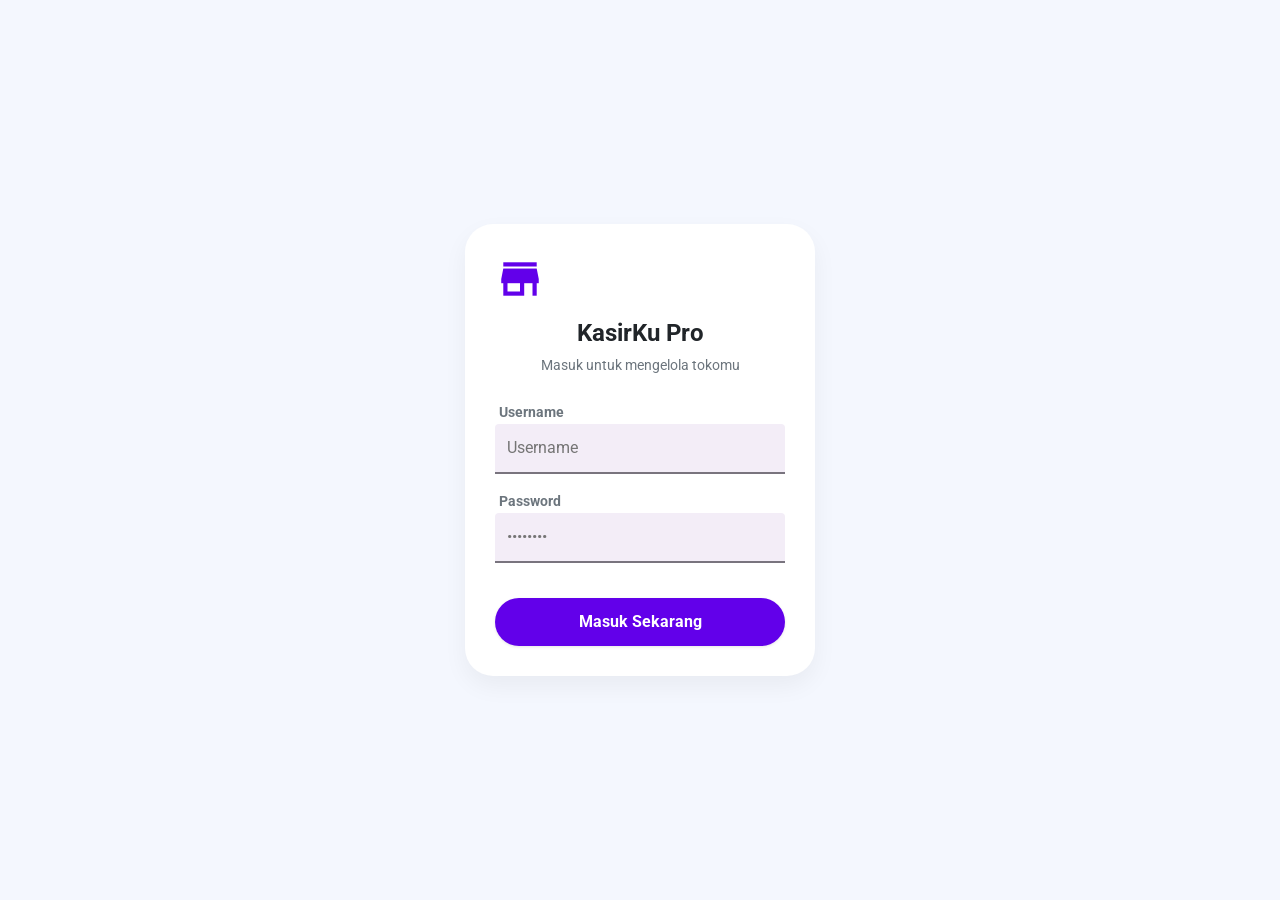
<file: index.html>
<!DOCTYPE html>
<html lang="id">
<head>
  <meta charset="UTF-8">
  <meta name="viewport" content="width=device-width, initial-scale=1, maximum-scale=1, user-scalable=no">
  <meta name="theme-color" content="#6200ea">
  <title>Login - KasirKu Pro</title>
  <link href="https://cdn.jsdelivr.net/npm/bootstrap@5.3.0/dist/css/bootstrap.min.css" rel="stylesheet">
  <link href="https://fonts.googleapis.com/icon?family=Material+Icons" rel="stylesheet">
  <link rel="stylesheet" href="style.css">
  <style>
    body { background: #f4f7fe; display: flex; align-items: center; justify-content: center; height: 100vh; margin: 0; }
    .login-card { width: 100%; max-width: 350px; background: white; border-radius: 28px; padding: 30px; box-shadow: 0 10px 25px rgba(0,0,0,0.05); text-align: center; }
    .btn-native { background: #6200ea; color: white; border-radius: 100px; padding: 12px; border: none; width: 100%; font-weight: bold; margin-top: 20px; }
    .native-input { background: #f3edf7; border: none; border-bottom: 2px solid #79747e; padding: 12px; width: 100%; margin-bottom: 15px; outline: none; transition: 0.3s; }
    .native-input:focus { border-bottom-color: #6200ea; background: #ede7f6; }
    
    #loading-overlay {
      position: fixed; top: 0; left: 0; width: 100%; height: 100%;
      background: #f4f7fe; display: flex; align-items: center; justify-content: center;
      z-index: 9999;
    }
  </style>
</head>
<body>

  <div id="loading-overlay">
    <div class="text-center">
      <div class="spinner-border text-primary" role="status"></div>
      <p class="mt-2 text-secondary small">Memeriksa sesi...</p>
    </div>
  </div>

  <div class="login-card">
    <i class="material-icons" style="font-size: 50px; color: #6200ea;">storefront</i>
    <h4 class="fw-bold mt-2">KasirKu Pro</h4>
    <p class="text-secondary small mb-4">Masuk untuk mengelola tokomu</p>

    <div class="text-start">
      <label class="small fw-bold text-secondary ms-1">Username</label>
      <input type="text" id="user" class="native-input" placeholder="Username" oninput="this.value = this.value.toLowerCase()">
      
      <label class="small fw-bold text-secondary ms-1">Password</label>
      <input type="password" id="pass" class="native-input" placeholder="••••••••">
    </div>

    <button id="btnLogin" class="btn-native" onclick="doLogin()">Masuk Sekarang</button>
  </div>

  <script src="spreadsheets.js"></script>
  <script>
    // --- 1. PENGECEKAN SESI OTOMATIS ---
    window.addEventListener('DOMContentLoaded', () => {
      const isAuth = localStorage.getItem('isAuth');
      const userData = JSON.parse(localStorage.getItem('userData'));
      
      if (isAuth === 'true' && userData) {
        // Redirect otomatis berdasarkan role yang tersimpan
        if (userData.role === "Admin") {
          window.location.href = "dashboard.html";
        } else {
          window.location.href = "kasir.html";
        }
      } else {
        document.getElementById('loading-overlay').style.display = 'none';
      }
    });

    // --- 2. FUNGSI LOGIN ---
    async function doLogin() {
      const u = document.getElementById('user').value.trim().toLowerCase(); // Pastikan kecil & tanpa spasi
      const p = document.getElementById('pass').value;
      const btn = document.getElementById('btnLogin');

      if(!u || !p) return alert("Username dan Password tidak boleh kosong!");

      btn.innerText = "Memverifikasi...";
      btn.disabled = true;

      const res = await kirimKeAPI({ action: "login", username: u, password: p });

      if(res && res.status === "success") {
        // Simpan data login
        localStorage.setItem('isAuth', 'true');
        localStorage.setItem('userData', JSON.stringify(res.user));
        
        // PENGALIHAN BERDASARKAN ROLE
        if (res.user.role === "Admin") {
          window.location.href = "dashboard.html";
        } else {
          window.location.href = "kasir.html";
        }
      } else {
        alert(res ? res.message : "Gagal terhubung ke server. Periksa koneksi.");
        btn.innerText = "Masuk Sekarang";
        btn.disabled = false;
      }
    }
  </script>
</body>
</html>
</file>
<file: style.css>
/* style.css */
@import url('https://fonts.googleapis.com/css2?family=Roboto:wght@400;500;700&display=swap');

:root {
    --md-sys-color-primary: #6200ea;
    --md-sys-color-on-primary: #ffffff;
    --md-sys-color-surface: #fdfbff;
    --md-sys-color-surface-container: #f3edf7;
    --md-sys-color-secondary-container: #e8def8;
    --md-sys-color-on-secondary-container: #1d192b;
}

body {
    background-color: var(--md-sys-color-surface);
    font-family: 'Roboto', sans-serif;
    margin: 0;
    padding: 0;
    height: 100vh;
    display: flex;
    flex-direction: column;
    overflow: hidden;
}

/* Top App Bar */
.top-app-bar {
    background-color: var(--md-sys-color-surface);
    color: #1f1f1f;
    padding: 16px 20px;
    display: flex;
    justify-content: space-between;
    align-items: center;
    position: sticky;
    top: 0;
    z-index: 100;
}

/* Konten Utama - Beri ruang untuk Bottom Nav */
.main-content {
    flex: 1;
    overflow-y: auto;
    padding: 0 16px 100px 16px; /* 100px bottom padding agar tidak tertutup nav */
}

/* Material 3 Cards */
.native-card {
    background: #ffffff;
    border-radius: 20px;
    padding: 20px;
    box-shadow: 0 2px 12px rgba(0,0,0,0.06);
    margin-bottom: 16px;
    border: none;
}

/* Bottom Navigation (Material 3 Style) */
.bottom-nav {
    position: fixed;
    bottom: 0;
    left: 0;
    right: 0;
    height: 80px;
    background-color: var(--md-sys-color-surface-container);
    display: flex;
    justify-content: space-around;
    align-items: center;
    padding-bottom: env(safe-area-inset-bottom);
    z-index: 1000;
}

.nav-item {
    text-decoration: none;
    color: #49454f;
    display: flex;
    flex-direction: column;
    align-items: center;
    font-size: 12px;
    font-weight: 500;
    width: 64px;
}

.nav-item i {
    font-size: 24px;
    margin-bottom: 4px;
    padding: 4px 16px;
    border-radius: 16px;
    transition: all 0.2s ease-in-out;
}

.nav-item.active {
    color: #1d192b;
}

.nav-item.active i {
    background-color: var(--md-sys-color-secondary-container);
    color: var(--md-sys-color-on-secondary-container);
}

/* Floating Action Button (FAB) */
.fab {
    position: fixed;
    bottom: 96px; /* Di atas bottom nav */
    right: 16px;
    width: 56px;
    height: 56px;
    background-color: var(--md-sys-color-primary);
    color: var(--md-sys-color-on-primary);
    border-radius: 16px; /* Squircle */
    display: flex;
    align-items: center;
    justify-content: center;
    box-shadow: 0 4px 12px rgba(98,0,234,0.3);
    border: none;
    cursor: pointer;
    z-index: 999;
    transition: transform 0.1s;
}

.fab:active {
    transform: scale(0.95);
}

/* Input Fields Native */
.native-input {
    background-color: var(--md-sys-color-surface-container);
    border: none;
    border-bottom: 2px solid #79747e;
    border-radius: 4px 4px 0 0;
    padding: 12px 16px;
    width: 100%;
    outline: none;
    transition: border-color 0.2s;
}

.native-input:focus {
    border-bottom-color: var(--md-sys-color-primary);
}

/* Native Buttons */
.btn-native {
    background-color: var(--md-sys-color-primary);
    color: white;
    border-radius: 100px; /* Pill shape */
    padding: 12px 24px;
    border: none;
    font-weight: 500;
    width: 100%;
    box-shadow: 0 1px 3px rgba(0,0,0,0.1);
}
</file>
